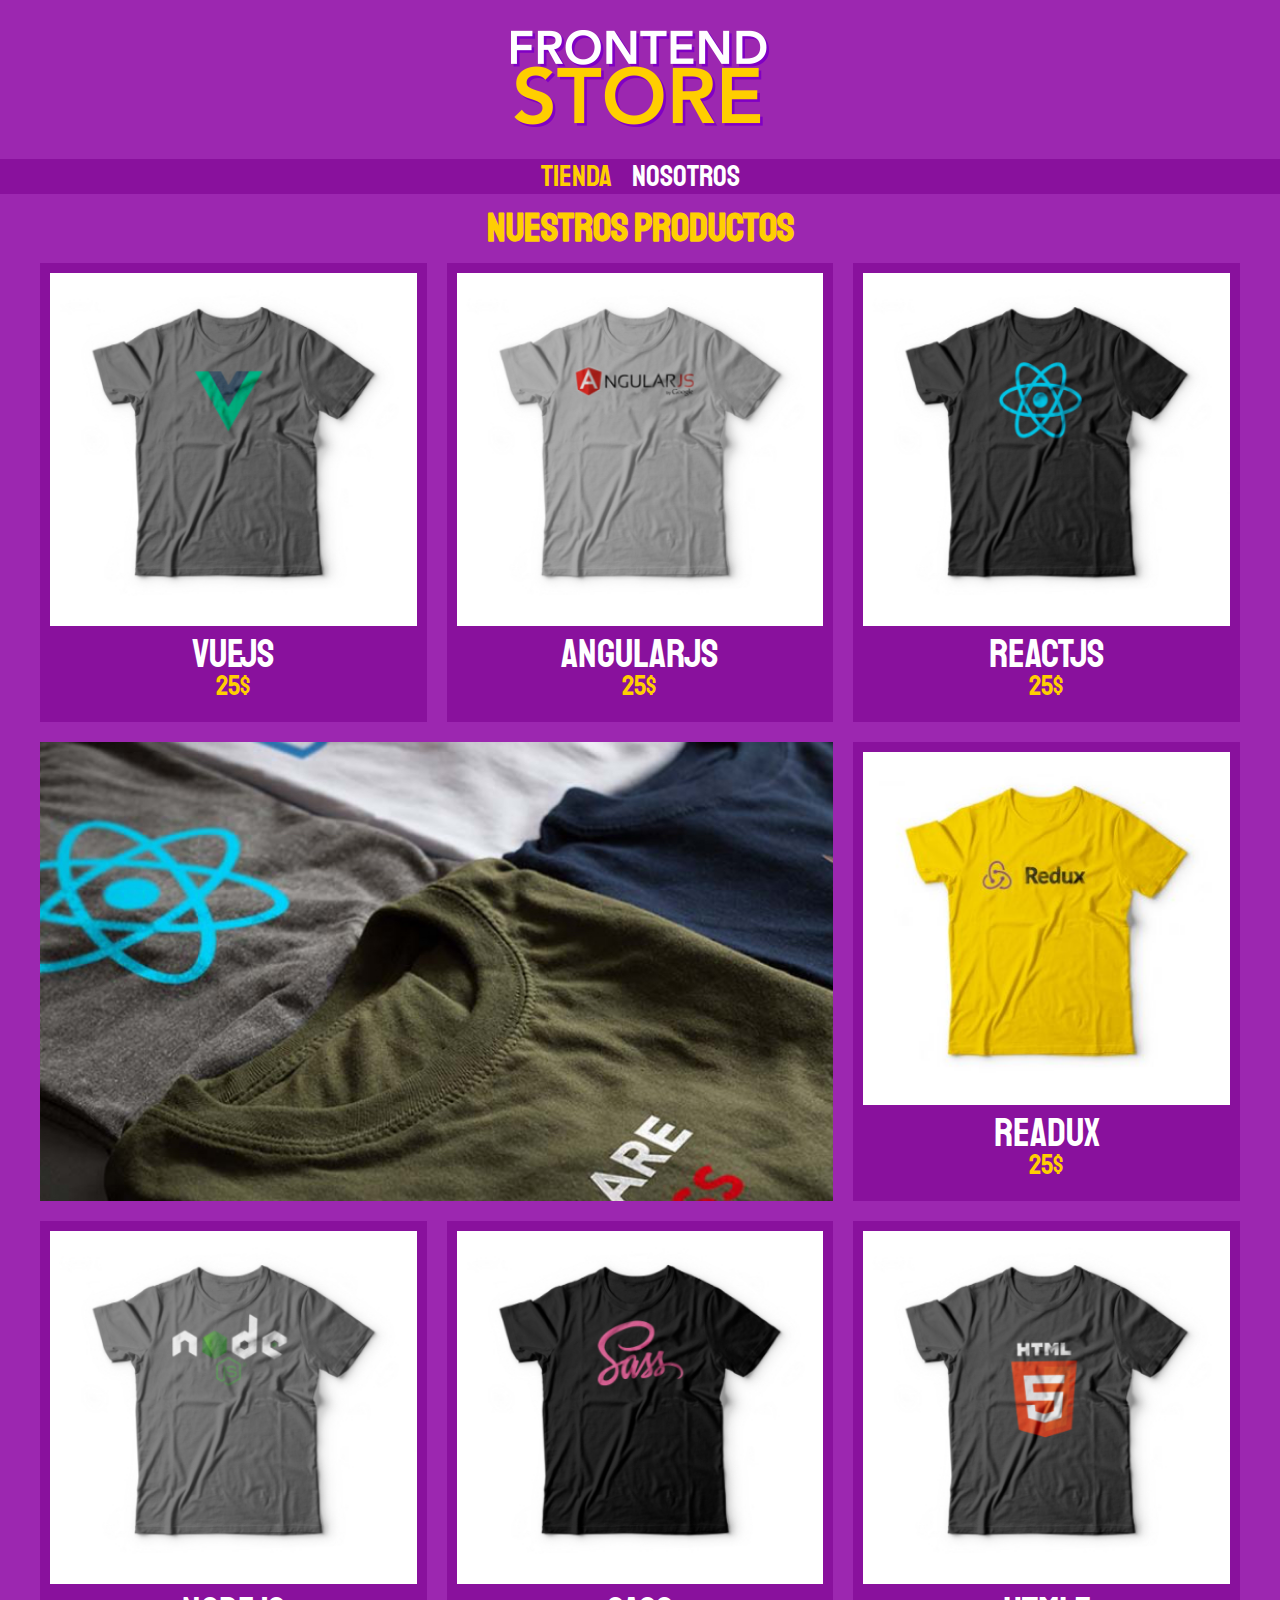
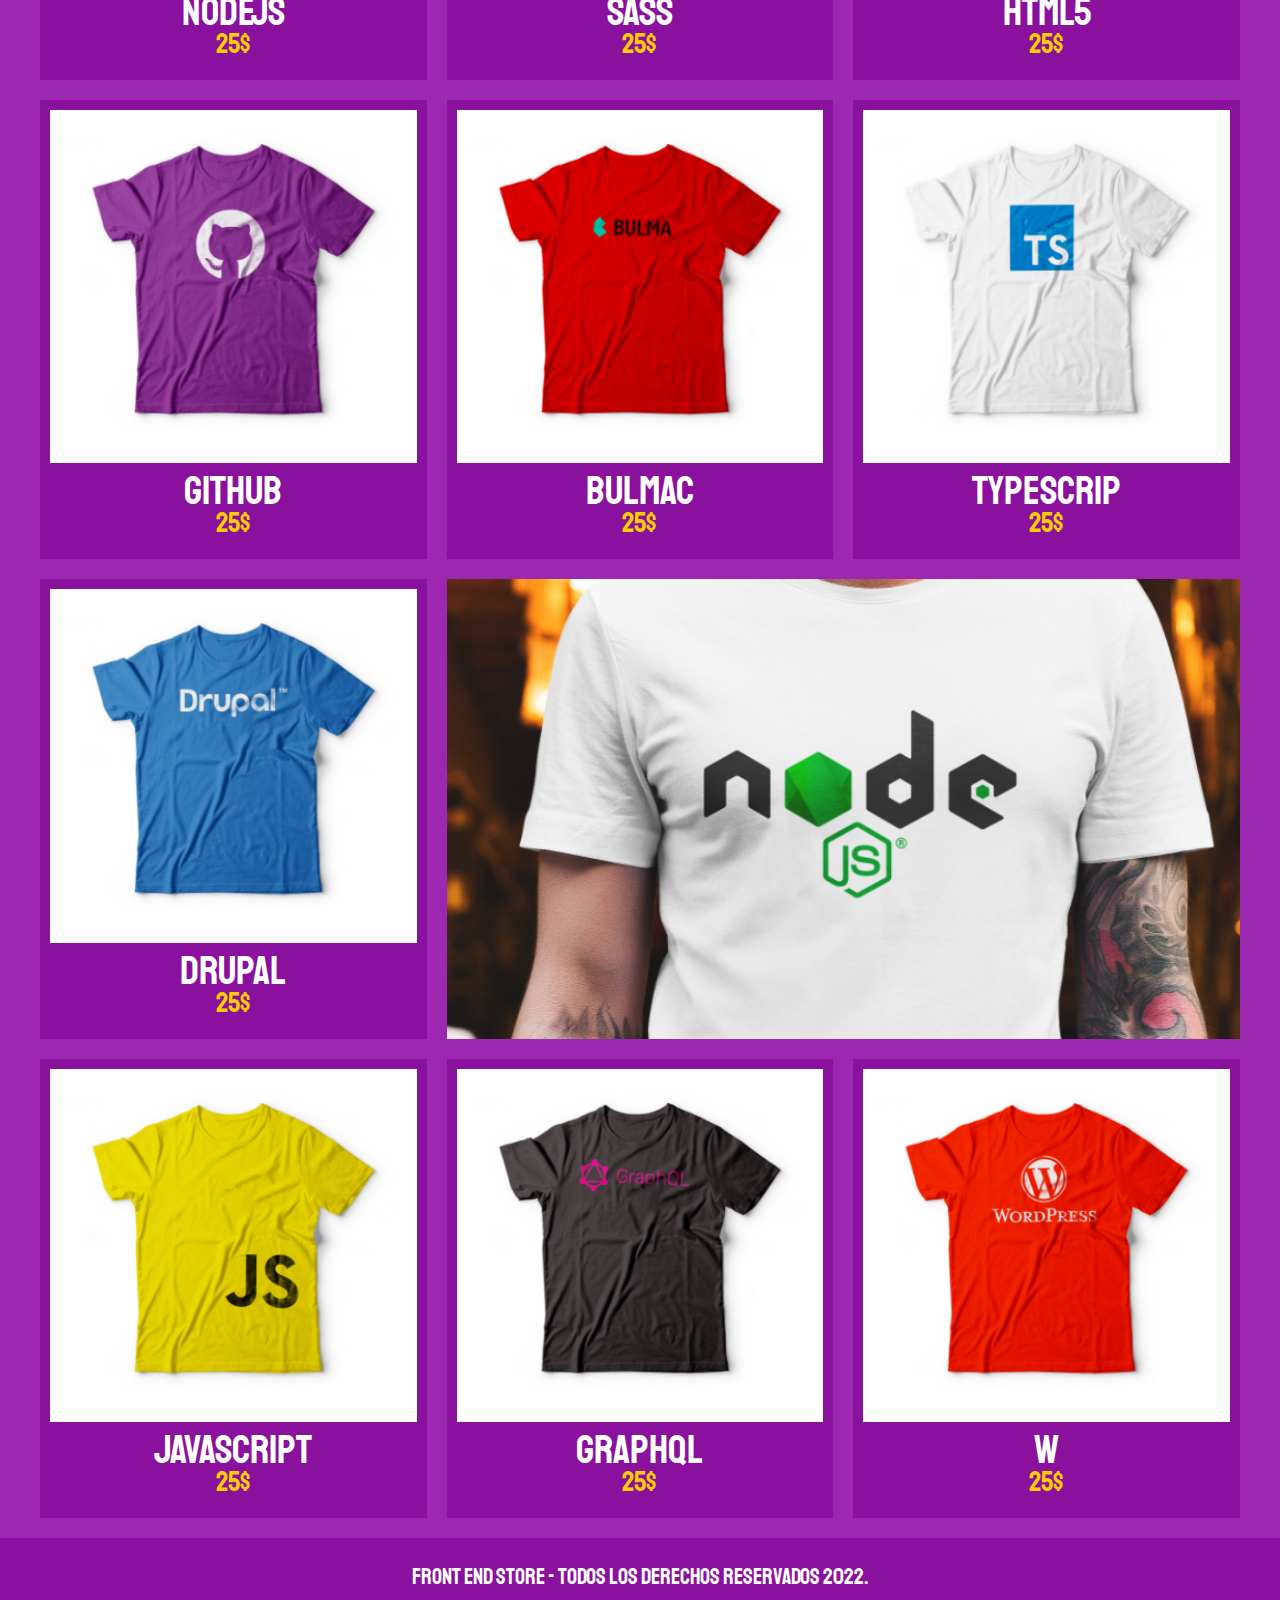
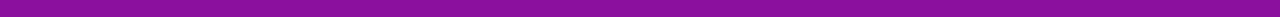
<file: index.html>
<!DOCTYPE html>
<html lang="en">
  <head>
    <meta charset="UTF-8" />
    <meta http-equiv="X-UA-Compatible" content="IE=edge" />
    <meta name="viewport" content="width=device-width, initial-scale=1.0" />
    <title>FrontEnd Store</title>
    <link rel="stylesheet" href="css/normalize.css" />
    <link rel="preconnect" href="https://fonts.gstatic.com" />
    <link
      href="https://fonts.googleapis.com/css2?family=Staatliches&display=swap"
      rel="stylesheet"
    />
    <link rel="stylesheet" href="css/styles.css" />
  </head>
  <body>
    <header class="header">
      <a href="index.html">
        <img class="header__logo" src="img/logo.png" alt="Logotipo" />
      </a>
    </header>

    <nav class="navegacion">
      <a class="navegacion_enlace navegacion_enlace--activo" href="index.html">Tienda</a>
      <a class="navegacion_enlace" href="nosotros.html">Nosotros</a>
    </nav>

    <main class="contenedor">
      <h1>Nuestros Productos</h1>

      <div class="grid">
        <div class="producto">
          <a href="producto.html">
            <img class="producto__imagen" src="img/1.jpg" alt="imagenCamisa">
            <div class="producto__informacion">
              <p class="producto__nombre">VueJS</p>
              <p class="producto__precio">25$</p>
            </div>
          </a>
        </div><!--.producto-->
        <div class="producto">
          <a href="producto.html">
            <img class="producto__imagen" src="img/2.jpg" alt="imagenCamisa">
            <div class="producto__informacion">
              <p class="producto__nombre">AngularJS</p>
              <p class="producto__precio">25$</p>
            </div>
          </a>
        </div><!--.producto-->
        <div class="producto">
          <a href="producto.html">
            <img class="producto__imagen" src="img/3.jpg" alt="imagenCamisa">
            <div class="producto__informacion">
              <p class="producto__nombre">ReactJS</p>
              <p class="producto__precio">25$</p>
            </div>
          </a>
        </div><!--.producto-->
        <div class="producto">
          <a href="producto.html">
            <img class="producto__imagen" src="img/4.jpg" alt="imagenCamisa">
            <div class="producto__informacion">
              <p class="producto__nombre">Readux</p>
              <p class="producto__precio">25$</p>
            </div>
          </a>
        </div><!--.producto-->
        <div class="producto">
          <a href="producto.html">
            <img class="producto__imagen" src="img/5.jpg" alt="imagenCamisa">
            <div class="producto__informacion">
              <p class="producto__nombre">NodeJS</p>
              <p class="producto__precio">25$</p>
            </div>
          </a>
        </div><!--.producto-->
        <div class="producto">
          <a href="producto.html">
            <img class="producto__imagen" src="img/6.jpg" alt="imagenCamisa">
            <div class="producto__informacion">
              <p class="producto__nombre">SASS</p>
              <p class="producto__precio">25$</p>
            </div>
          </a>
        </div><!--.producto-->
        <div class="producto">
          <a href="producto.html">
            <img class="producto__imagen" src="img/7.jpg" alt="imagenCamisa">
            <div class="producto__informacion">
              <p class="producto__nombre">HTML5</p>
              <p class="producto__precio">25$</p>
            </div>
          </a>
        </div><!--.producto--><div class="producto">
          <a href="producto.html">
            <img class="producto__imagen" src="img/8.jpg" alt="imagenCamisa">
            <div class="producto__informacion">
              <p class="producto__nombre">GitHub</p>
              <p class="producto__precio">25$</p>
            </div>
          </a>
        </div><!--.producto-->
        <div class="producto">
          <a href="producto.html">
            <img class="producto__imagen" src="img/9.jpg" alt="imagenCamisa">
            <div class="producto__informacion">
              <p class="producto__nombre">Bulmac</p>
              <p class="producto__precio">25$</p>
            </div>
          </a>
        </div><!--.producto-->
        <div class="producto">
          <a href="producto.html">
            <img class="producto__imagen" src="img/10.jpg" alt="imagenCamisa">
            <div class="producto__informacion">
              <p class="producto__nombre">TypeScrip</p>
              <p class="producto__precio">25$</p>
            </div>
          </a>
        </div><!--.producto-->
        <div class="producto">
          <a href="producto.html">
            <img class="producto__imagen" src="img/11.jpg" alt="imagenCamisa">
            <div class="producto__informacion">
              <p class="producto__nombre">Drupal</p>
              <p class="producto__precio">25$</p>
            </div>
          </a>
        </div><!--.producto-->
        <div class="producto">
          <a href="producto.html">
            <img class="producto__imagen" src="img/12.jpg" alt="imagenCamisa">
            <div class="producto__informacion">
              <p class="producto__nombre">JavaScript</p>
              <p class="producto__precio">25$</p>
            </div>
          </a>
        </div><!--.producto-->
        <div class="producto">
          <a href="producto.html">
            <img class="producto__imagen" src="img/13.jpg" alt="imagenCamisa">
            <div class="producto__informacion">
              <p class="producto__nombre">GraphQl</p>
              <p class="producto__precio">25$</p>
            </div>
          </a>
        </div><!--.producto-->
        <div class="producto">
          <a href="producto.html">
            <img class="producto__imagen" src="img/14.jpg" alt="imagenCamisa">
            <div class="producto__informacion">
              <p class="producto__nombre">W</p>
              <p class="producto__precio">25$</p>
            </div>
          </a>
        </div><!--.producto-->
        <div class="grafico grafico__camisas"></div>
        <div class="grafico grafico__node"></div>

      </div>
    </main>

    <footer class="footer">
      <p class="footer__texto">Front End Store - Todos los derechos reservados 2022.</p>
    </footer>


  </body>
</html>
</file>
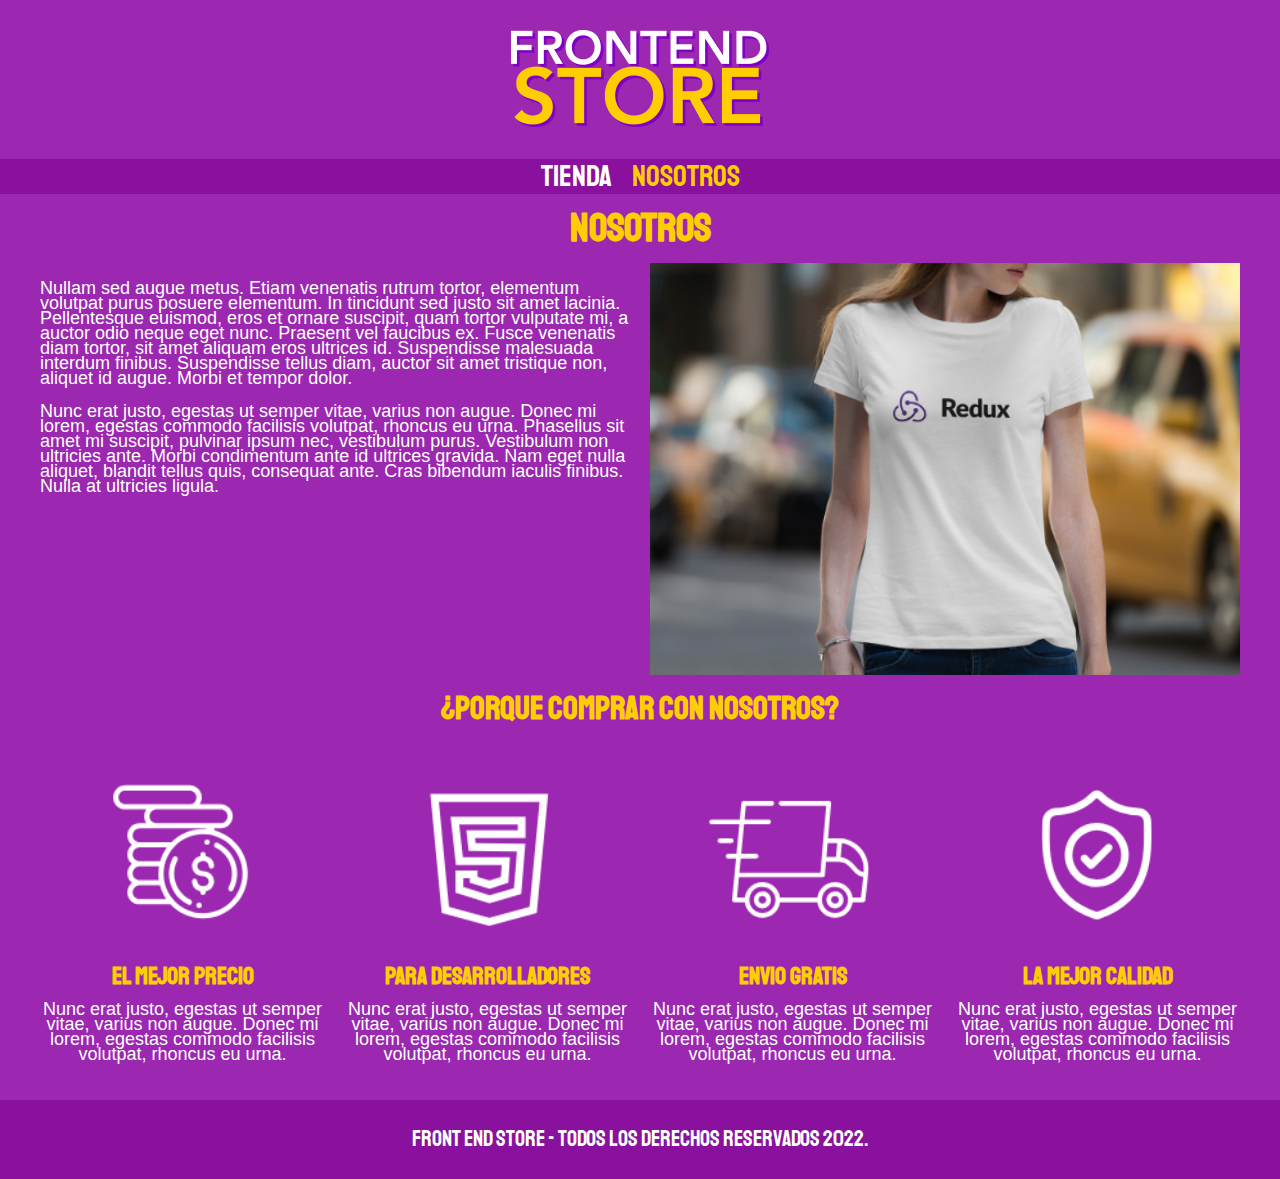
<file: nosotros.html>
<!DOCTYPE html>
<html lang="en">
  <head>
    <meta charset="UTF-8" />
    <meta http-equiv="X-UA-Compatible" content="IE=edge" />
    <meta name="viewport" content="width=device-width, initial-scale=1.0" />
    <title>FrontEnd Store</title>
    <link rel="stylesheet" href="css/normalize.css" />
    <link rel="preconnect" href="https://fonts.gstatic.com" />
    <link
      href="https://fonts.googleapis.com/css2?family=Staatliches&display=swap"
      rel="stylesheet"
    />
    <link rel="stylesheet" href="css/styles.css" />
  </head>
  <body>
    <header class="header">
      <a href="index.html">
        <img class="header__logo" src="img/logo.png" alt="Logotipo" />
      </a>
    </header>

    <nav class="navegacion">
      <a class="navegacion_enlace" href="index.html">Tienda</a>
      <a
        class="navegacion_enlace navegacion_enlace--activo"
        href="nosotros.html"
        >Nosotros</a
      >
    </nav>

    <main class="contenedor">
      <h1>Nosotros</h1>

      <div class="nosotros">
        <div class="nosotros__contenido">
          <p>
            Nullam sed augue metus. Etiam venenatis rutrum tortor, elementum
            volutpat purus posuere elementum. In tincidunt sed justo sit amet
            lacinia. Pellentesque euismod, eros et ornare suscipit, quam tortor
            vulputate mi, a auctor odio neque eget nunc. Praesent vel faucibus
            ex. Fusce venenatis diam tortor, sit amet aliquam eros ultrices id.
            Suspendisse malesuada interdum finibus. Suspendisse tellus diam,
            auctor sit amet tristique non, aliquet id augue. Morbi et tempor
            dolor.
          </p>

          <p>
            Nunc erat justo, egestas ut semper vitae, varius non augue. Donec mi
            lorem, egestas commodo facilisis volutpat, rhoncus eu urna.
            Phasellus sit amet mi suscipit, pulvinar ipsum nec, vestibulum
            purus. Vestibulum non ultricies ante. Morbi condimentum ante id
            ultrices gravida. Nam eget nulla aliquet, blandit tellus quis,
            consequat ante. Cras bibendum iaculis finibus. Nulla at ultricies
            ligula.
          </p>
        </div>
        <img
          class="nosotros__imagen"
          src="img/nosotros.jpg"
          alt="imagenNosotros"
        />
      </div>
    </main>
    <section class="contenedor comprar">
    <h2 class="comprar__titulo">¿Porque Comprar con nosotros?</h2>

    <div class="bloques">
      <div class="bloque">
          <img class="bloque__imagen" src="img/icono_1.png" alt="¿Porque comprar">
          <h3 class="bloque__titulo">El mejor precio</h3>
          <p>Nunc erat justo, egestas ut semper vitae, varius non augue. Donec mi lorem, egestas commodo facilisis volutpat, rhoncus eu urna.</p>
      </div><!--Este es un bloque--> 

      <div class="bloque">
        <img class="bloque__imagen" src="img/icono_2.png" alt="¿Porque comprar">
        <h3 class="bloque__titulo">Para desarrolladores</h3>
        <p>Nunc erat justo, egestas ut semper vitae, varius non augue. Donec mi lorem, egestas commodo facilisis volutpat, rhoncus eu urna.</p>
    </div><!--Este es un bloque-->   
        <div class="bloque">
      <img class="bloque__imagen" src="img/icono_3.png" alt="¿Porque comprar">
      <h3 class="bloque__titulo">Envio Gratis</h3>
      <p>Nunc erat justo, egestas ut semper vitae, varius non augue. Donec mi lorem, egestas commodo facilisis volutpat, rhoncus eu urna.</p>
  </div><!--Este es un bloque--> 
        <div class="bloque">
    <img class="bloque__imagen" src="img/icono_4.png" alt="¿Porque comprar">
    <h3 class="bloque__titulo">La mejor calidad</h3>
    <p>Nunc erat justo, egestas ut semper vitae, varius non augue. Donec mi lorem, egestas commodo facilisis volutpat, rhoncus eu urna.</p>
</div><!--Este es un bloque-->  
    </div><!--Este es un bloque-->

  </section>
    <footer class="footer">
      <p class="footer__texto">
        Front End Store - Todos los derechos reservados 2022.
      </p>
    </footer>
  </body>
</html>
</file>
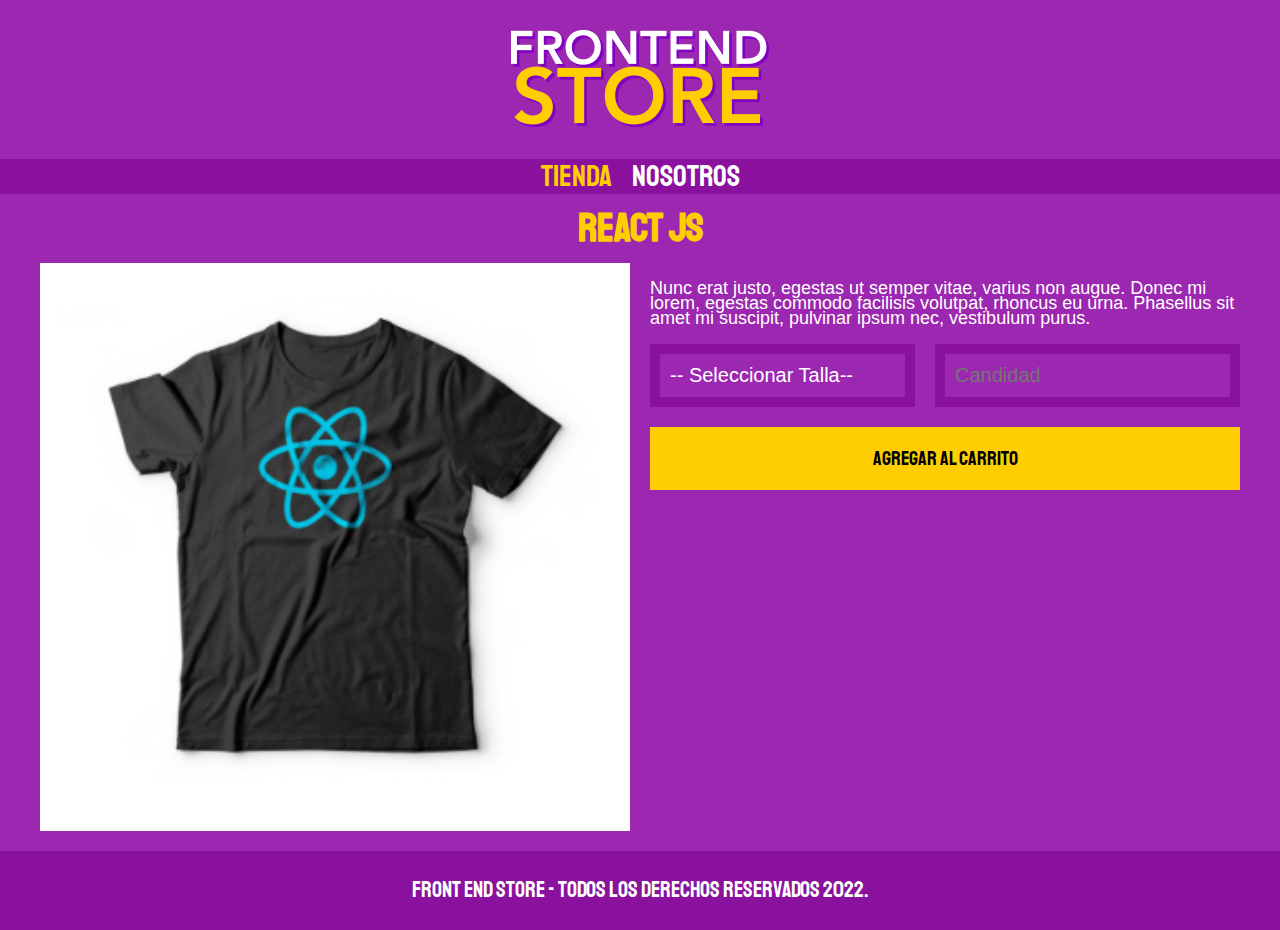
<file: producto.html>
<!DOCTYPE html>
<html lang="en">
  <head>
    <meta charset="UTF-8" />
    <meta http-equiv="X-UA-Compatible" content="IE=edge" />
    <meta name="viewport" content="width=device-width, initial-scale=1.0" />
    <title>FrontEnd Store</title>
    <link rel="stylesheet" href="css/normalize.css" />
    <link rel="preconnect" href="https://fonts.gstatic.com" />
    <link
      href="https://fonts.googleapis.com/css2?family=Staatliches&display=swap"
      rel="stylesheet"
    />
    <link rel="stylesheet" href="css/styles.css" />
  </head>
  <body>
    <header class="header">
      <a href="index.html">
        <img class="header__logo" src="img/logo.png" alt="Logotipo" />
      </a>
    </header>

    <nav class="navegacion">
      <a class="navegacion_enlace navegacion_enlace--activo" href="index.html">Tienda</a>
      <a class="navegacion_enlace" href="nosotros.html">Nosotros</a>
    </nav>

    <main class="contenedor">
      <h1>React js</h1>
      <div class="camisa">
        
        <img class="camisa__imagen" src="img/3.jpg" alt="imagen del producto">
        
        <div class="camisa__contenido">
          <p>Nunc erat justo, egestas ut semper vitae, varius non augue. Donec mi
            lorem, egestas commodo facilisis volutpat, rhoncus eu urna.
            Phasellus sit amet mi suscipit, pulvinar ipsum nec, vestibulum
            purus.</p>
            <form class="formulario">
              <select class="formulario__campo">
                <option disabled selected>-- Seleccionar Talla--</option>
                <option>Chica</option>
                <option>Mediana</option>
                <option>Grande</option>
                
              </select>
              <input class="formulario__campo" type="number" placeholder="Candidad" min="1">
              <input class="formulario__submit" type="submit" value="Agregar al Carrito">
            </form>
          </div>

      </div>
    </main>

    <footer class="footer">
      <p class="footer__texto">Front End Store - Todos los derechos reservados 2022.</p>
    </footer>


  </body>
</html>
</file>
<file: css/styles.css>
:root {
  --primario: #9c27b0;
  --primarioOscuro: #89119d;
  --secundario: #ffce02;
  --secundarioOcuro: rgb(233, 287, 2);
  --blanco: #fff;
  --negro: #000;

  --funtePrincipal: "Staatliches", cursive;
}
html {
  box-sizing: border-box;
  font-size: 62.5%;
}

*,
*:before,
*:after {
  box-sizing: inherit;
}
/**Gobles**/
body {
  background-color: var(--primario);
  font-size: 1.6rem;
  line-height: 1.5rem;
}
p {
  font-size: 1.8rem;
  font-family: Arial, Helvetica, sans-serif;
  color: var(--blanco);
}
a {
  text-decoration: none;
}
img {
  width: 100%;
}
.contenedor {
  max-width: 120rem;
  margin: 0 auto;
}
h1,
h2,
h3 {
  text-align: center;
  color: var(--secundario);
  font-family: var(--funtePrincipal);
}
h1 {
  font-size: 4rem;
}
h2 {
  font-size: 3.2rem;
}
h3 {
  font-size: 2.4rem;
}
/**footer**/
.footer {
  background-color: var(--primarioOscuro);
  padding: 1rem 0;
  margin-top: 2rem;
}
.footer__texto {
  font-family: var(--funtePrincipal);
  font-size: 2.2rem;
  text-align: center;
}
/**Header**/
.header {
  display: flex;
  justify-content: center;
}
.header__logo {
  margin: 3rem 0;
}
/**Navegacion**/
.navegacion {
  background-color: var(--primarioOscuro);
  padding: 1rem 0;
  display: flex;
  justify-content: center;
  /**  gap: 2rem;/**Separacion forma nueva**/
}
.navegacion_enlace {
  font-family: var(--funtePrincipal);
  color: var(--blanco);
  font-size: 3rem;
  margin-right: 2rem;
}
.navegacion_enlace:last-of-type {
  margin-right: 0;
}
.navegacion_enlace--activo,
.navegacion_enlace:hover {
  color: var(--secundario);
}
/**Grid**/
.grid {
  display: grid;
  grid-template-columns: repeat(2, 1fr);
  gap: 2rem;
}
@media (min-width: 768px) {
  .grid {
    grid-template-columns: repeat(3, 1fr);
  }
}
/**Producto**/
.producto {
  background-color: var(--primarioOscuro);
  padding: 1rem;
}

.producto__nombre {
  font-size: 4rem;
}
.producto__precio {
  font-size: 2.8rem;
  color: var(--secundario);
}
.producto__nombre,
.producto__precio {
  font-family: var(--funtePrincipal);
  margin: 2rem 1rem;
  text-align: center;
  line-height: 1.2rem;
}
/**Grafico**/
.grafico {
  min-height: 30rem;
  background-repeat: no-repeat;
  background-size: cover;
  grid-column: 1/3;
}
.grafico__camisas {
  grid-row: 2 / 3;
  background-image: url(../img/grafico1.jpg);
}
.grafico__node {
  background-image: url(../img/grafico2.jpg);
  grid-row: 8/9;
}
@media (min-width: 768px) {
  .grafico__node {
    grid-row: 5 / 6;
    grid-column: 2 / 4;
  }
}
/**Nosotros**/
.nosotros {
  display: grid;
  grid-template-rows: repeat(2, auto);
}
@media (min-width: 768px) {
  .nosotros {
    grid-template-columns: repeat(2, 1fr);
    column-gap: 2rem;
  }
}

.nosotros__imagen {
  grid-row: 1/2;
}
@media (min-width: 768px) {
  .nosotros__imagen {
    grid-column: 2/3;
  }
}
.bloques {
  display: grid;
  grid-template-columns: repeat(2, 1fr);
  gap: 2rem;
}
@media (min-width: 768px) {
  .bloques {
    grid-template-columns: repeat(4, 1fr);
  }
}
.bloque {
  text-align: center;
}
.bloque__imagen {
}
.bloque__titulo {
  margin: 0;
}
/**Pagina del producto**/

@media (min-width: 768px) {
  .camisa {
    display: grid;
    grid-template-columns: repeat(2, 1fr);
    column-gap: 2rem;
  }
}
.formulario {
  display: grid;
  grid-template-columns: repeat(2, 1fr);
  gap: 2rem;
}
.formulario__campo {
  border: 1rem solid var(--primarioOscuro);
  background-color: transparent;
  color: var(--blanco);
  font-size: 2rem;
  font-family: Arial, Helvetica, sans-serif;
  padding: 1rem;
  appearance: var(--negro);
}
.formulario__submit {
  background-color: var(--secundario);
  border: none;
  font-size: 2rem;
  font-family: var(--funtePrincipal);
  padding: 2rem;
  transition: background-color 0.3s ease;
  grid-column: 1 /3;
}
.formulario__submit:hover {
  cursor: pointer;
  background-color: var(--secundarioOcuro);
}
</file>
